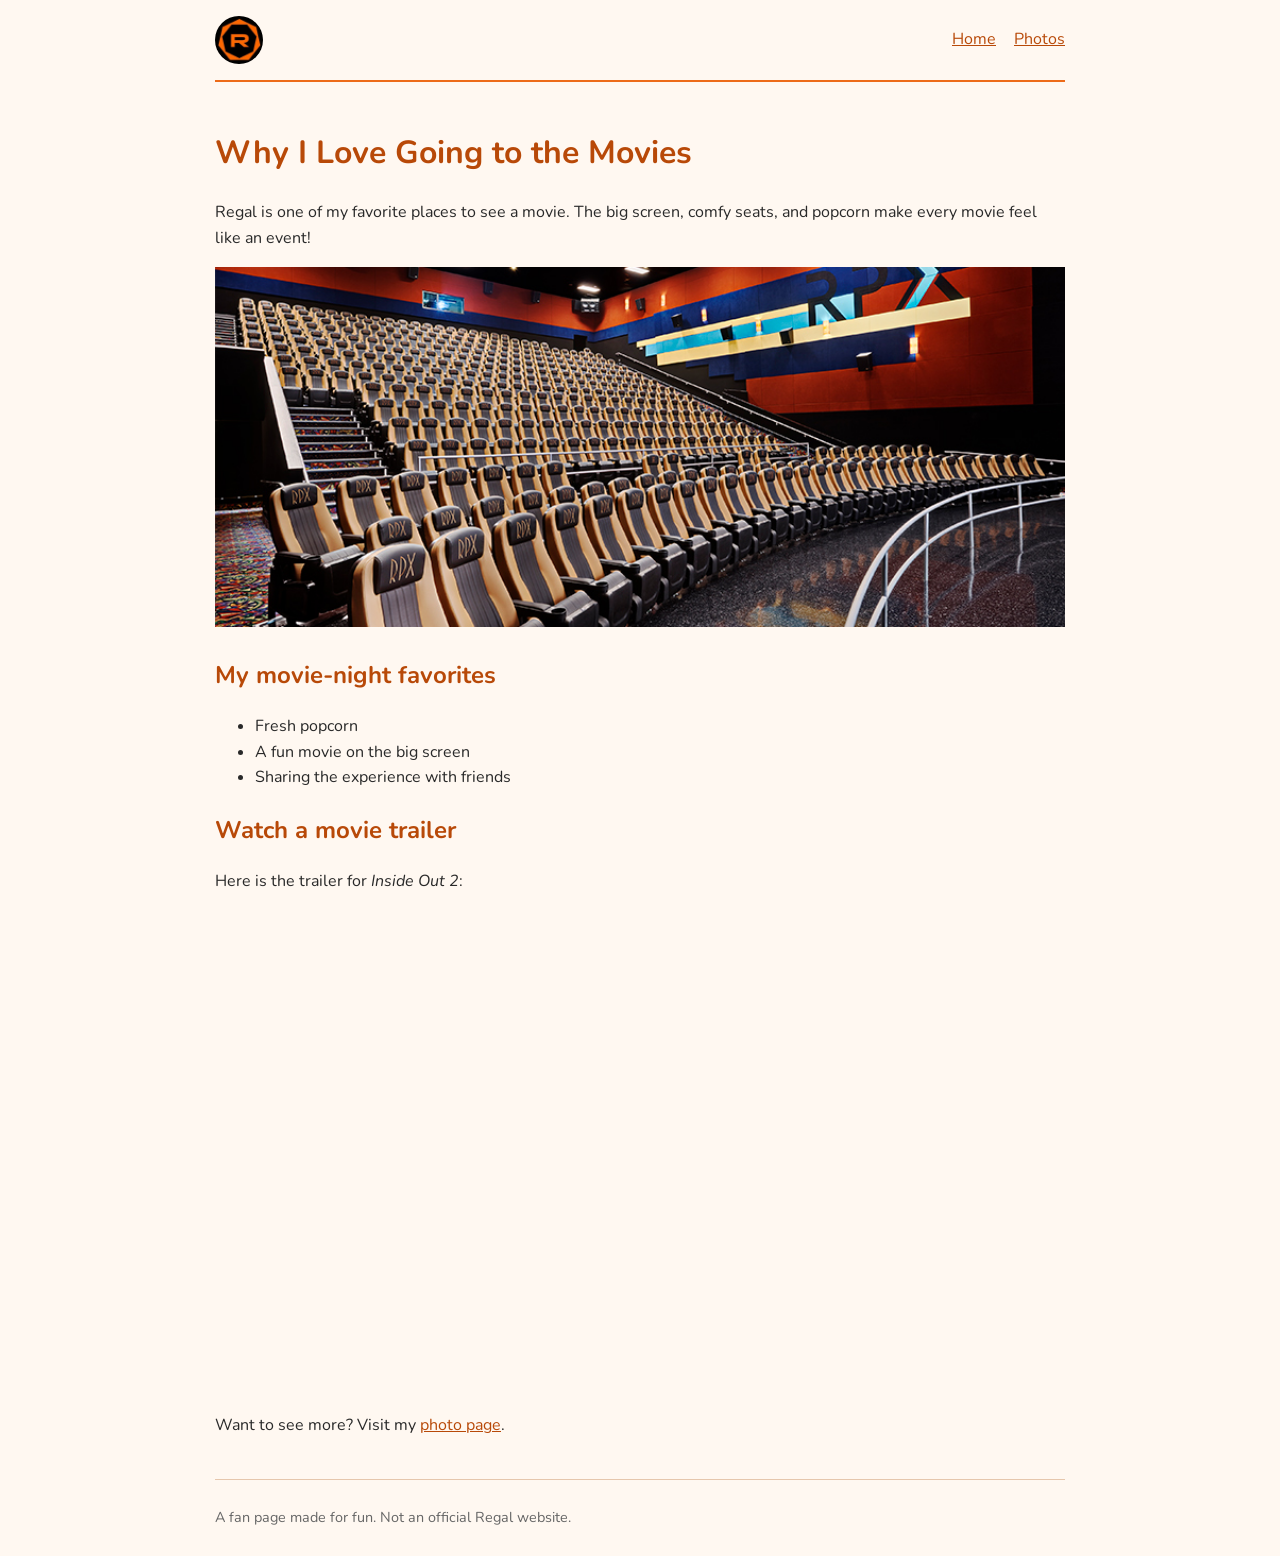
<file: index.html>
<!doctype html>
<html lang="en">
  <head>
    <meta charset="utf-8">
    <meta name="viewport" content="width=device-width, initial-scale=1">
    <title>My Regal Fan Page</title>
    <link rel="preconnect" href="https://fonts.googleapis.com">
    <link rel="preconnect" href="https://fonts.gstatic.com" crossorigin>
    <link href="https://fonts.googleapis.com/css2?family=Nunito:wght@400;700&display=swap" rel="stylesheet">
    <link rel="stylesheet" href="style.css">
  </head>
  <body>
    <header>
      <img class="logo" src="1651509153816.jpeg" alt="Regal logo">
      <nav>
        <a href="index.html">Home</a>
        <a href="photos.html">Photos</a>
      </nav>
    </header>

    <main>
      <h1>Why I Love Going to the Movies</h1>
      <p>Regal is one of my favorite places to see a movie. The big screen, comfy seats, and popcorn make every movie feel like an event!</p>

      <img class="main-photo" src="Media_Regal-rpx-auditorium-1_01.jpg" alt="Comfortable seats in a Regal movie theater">

      <h2>My movie-night favorites</h2>
      <ul>
        <li>Fresh popcorn</li>
        <li>A fun movie on the big screen</li>
        <li>Sharing the experience with friends</li>
      </ul>

      <h2>Watch a movie trailer</h2>
      <p>Here is the trailer for <em>Inside Out 2</em>:</p>
      <div class="video">
        <iframe src="https://www.youtube-nocookie.com/embed/LEjhY15eCx0" title="Inside Out 2 official trailer" allowfullscreen></iframe>
      </div>

      <p>Want to see more? Visit my <a href="photos.html">photo page</a>.</p>
    </main>

    <footer>
      <p>A fan page made for fun. Not an official Regal website.</p>
    </footer>
  </body>
</html>
</file>
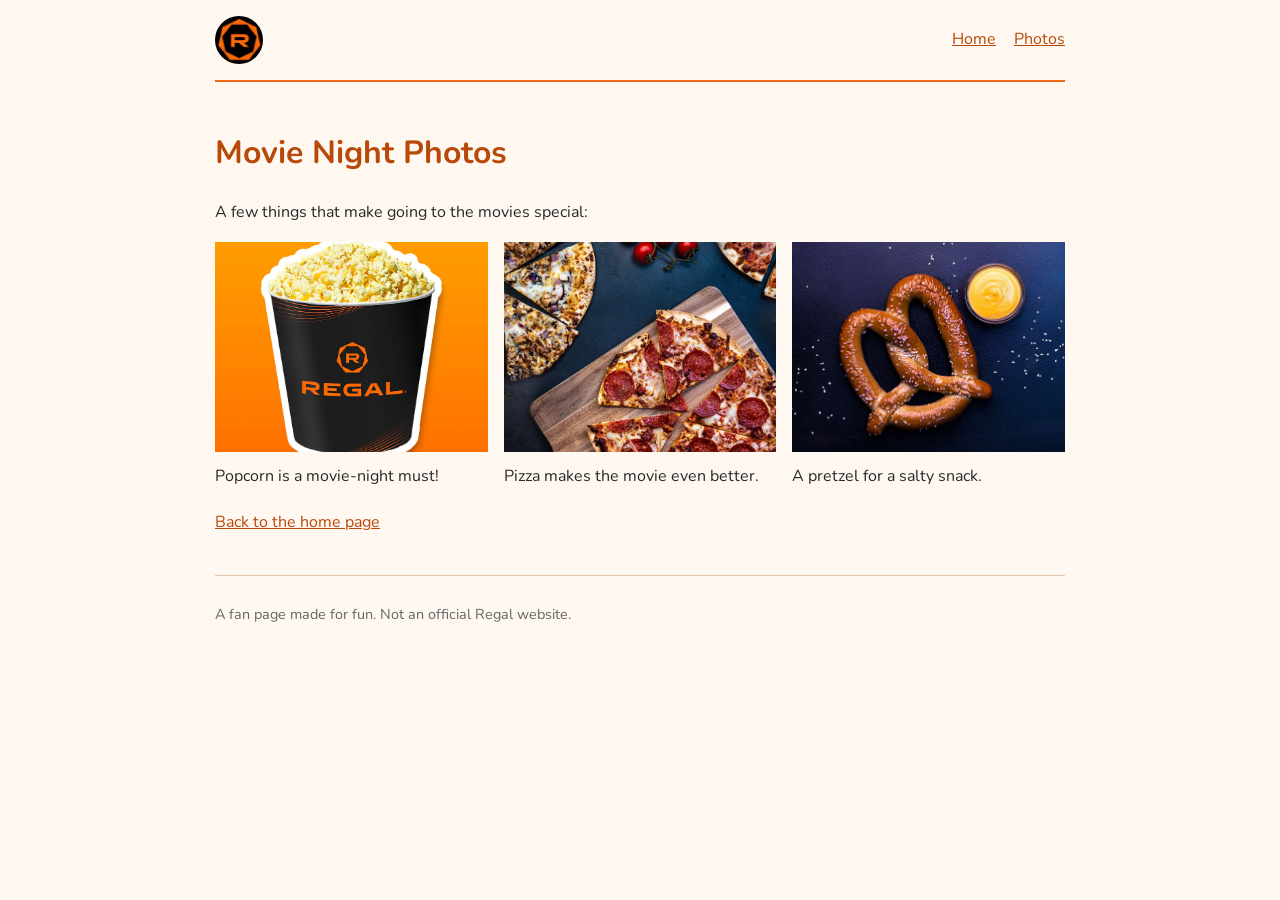
<file: photos.html>
<!doctype html>
<html lang="en">
  <head>
    <meta charset="utf-8">
    <meta name="viewport" content="width=device-width, initial-scale=1">
    <title>Regal Photos | My Fan Page</title>
    <link rel="preconnect" href="https://fonts.googleapis.com">
    <link rel="preconnect" href="https://fonts.gstatic.com" crossorigin>
    <link href="https://fonts.googleapis.com/css2?family=Nunito:wght@400;700&display=swap" rel="stylesheet">
    <link rel="stylesheet" href="style.css">
  </head>
  <body>
    <header>
      <img class="logo" src="1651509153816.jpeg" alt="Regal logo">
      <nav>
        <a href="index.html">Home</a>
        <a href="photos.html">Photos</a>
      </nav>
    </header>

    <main>
      <h1>Movie Night Photos</h1>
      <p>A few things that make going to the movies special:</p>
      <div class="gallery">
        <figure>
          <img src="2025-0323RewardsRedeemableUpdates_LargePopcorn_Store_800x800_e8ee7295-caff-4dcf-ae26-512ae4c2e704.jpg.webp" alt="A big bucket of movie theater popcorn">
          <figcaption>Popcorn is a movie-night must!</figcaption>
        </figure>
        <figure>
          <img src="pizzas-at-regal.webp" alt="Pizza to enjoy at the movies">
          <figcaption>Pizza makes the movie even better.</figcaption>
        </figure>
        <figure>
          <img src="e0b5f48f76ed66702f2c6f7df0cab2dd.jpeg" alt="A soft pretzel with cheese dip">
          <figcaption>A pretzel for a salty snack.</figcaption>
        </figure>
      </div>
      <p><a href="index.html">Back to the home page</a></p>
    </main>

    <footer>
      <p>A fan page made for fun. Not an official Regal website.</p>
    </footer>
  </body>
</html>
</file>
<file: style.css>
body {
  max-width: 850px;
  margin: 0 auto;
  padding: 0 20px;
  background: #fff8f1;
  color: #292929;
  font-family: "Nunito", sans-serif;
  line-height: 1.6;
}

header {
  padding: 16px 0;
  display: flex;
  align-items: center;
  justify-content: space-between;
  border-bottom: 2px solid #ed6b18;
}

.logo {
  width: 48px;
  height: 48px;
  border-radius: 50%;
}

nav {
  display: flex;
  gap: 18px;
}

a {
  color: #b84908;
}

main {
  padding: 24px 0;
}

h1,
h2 {
  color: #b84908;
}

.main-photo {
  width: 100%;
  max-height: 360px;
  object-fit: cover;
}

.video {
  width: 100%;
  aspect-ratio: 16 / 9;
}

.video iframe {
  width: 100%;
  height: 100%;
  border: 0;
}

.gallery {
  display: grid;
  grid-template-columns: repeat(auto-fit, minmax(220px, 1fr));
  gap: 16px;
}

.gallery figure {
  margin: 0;
}

.gallery img {
  width: 100%;
  height: 210px;
  object-fit: cover;
}

figcaption {
  padding: 4px 0;
}

footer {
  padding: 12px 0;
  border-top: 1px solid #e6c7ad;
  color: #666;
  font-size: 0.9rem;
}
</file>
